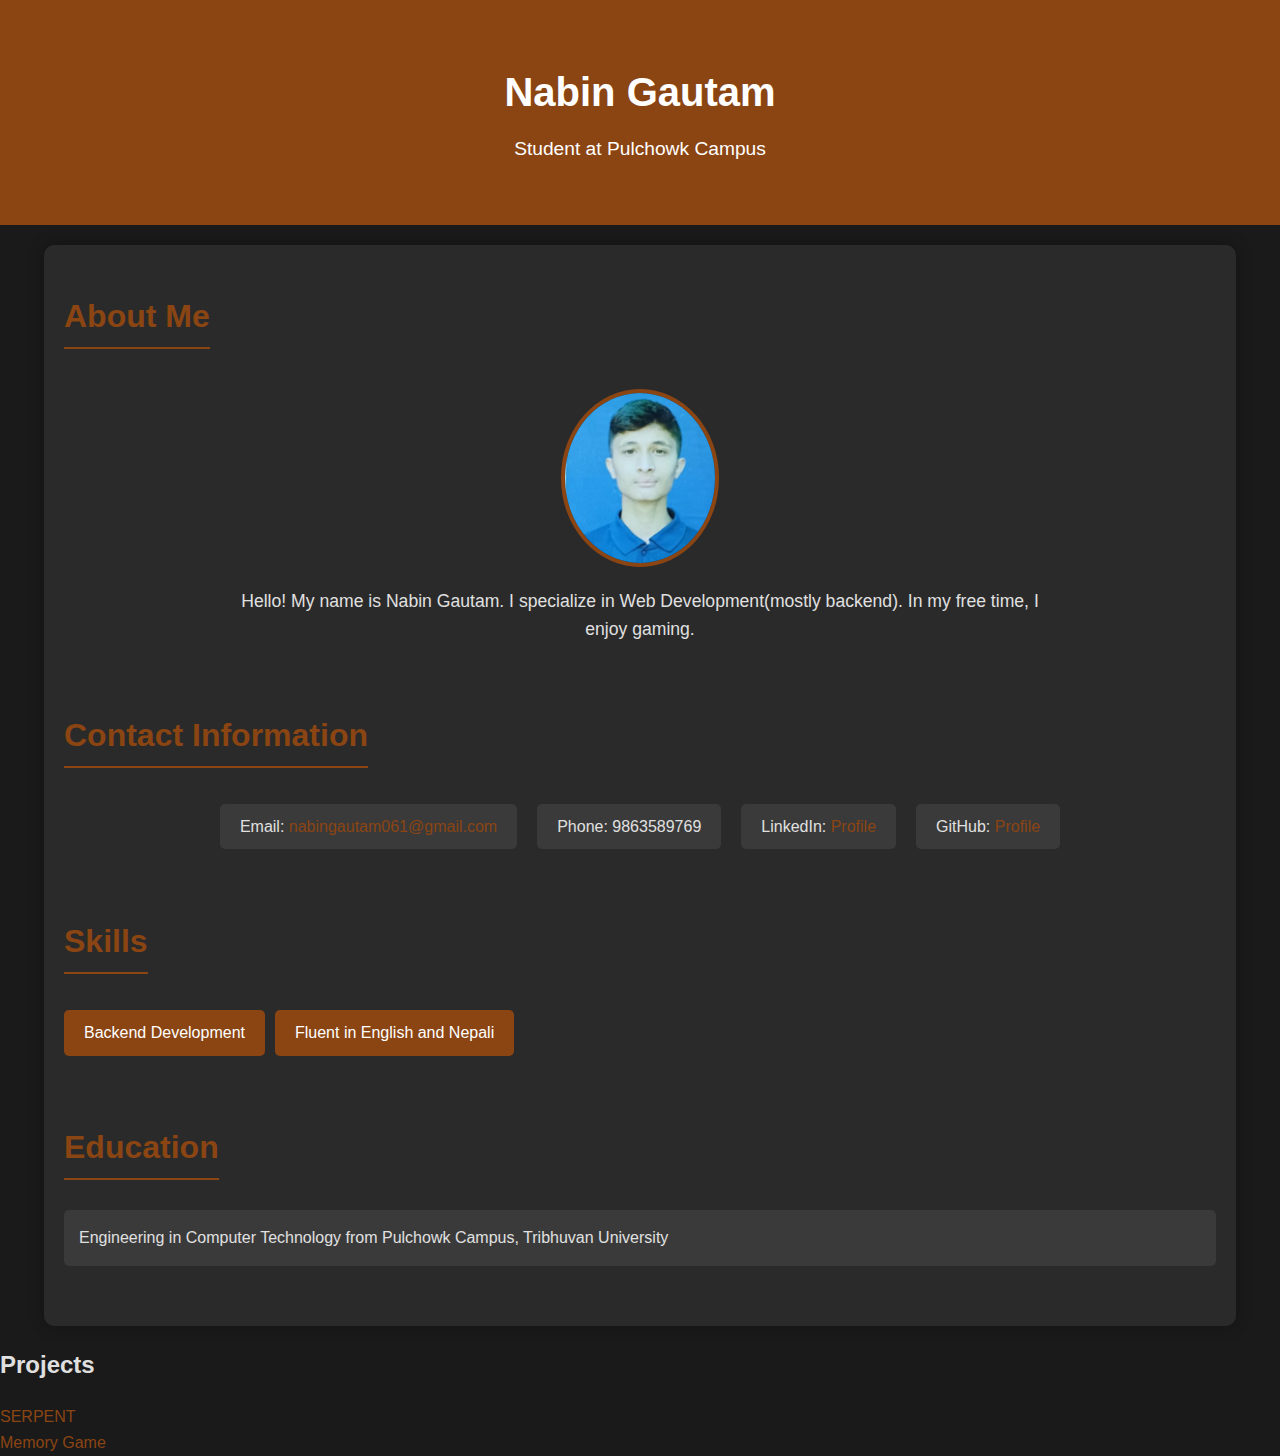
<file: index.html>
<!DOCTYPE html>
<html lang="en">
<head>
    <meta charset="UTF-8">
    <meta name="viewport" content="width=device-width, initial-scale=1.0">
    <title>Nabin's Site</title>
    <style>
        /* General Styles */
        body {
            font-family: 'Arial', sans-serif;
            margin: 0;
            padding: 0;
            background-color: #1a1a1a; /* Dark background */
            color: #e0e0e0; /* Light text for contrast */
            line-height: 1.6;
        }

        a {
            color: #8B4513; /* Brown for links */
            text-decoration: none;
        }

        a:hover {
            text-decoration: underline;
        }

        /* Header */
        header {
            background-color: #8B4513; /* Brown header */
            color: white;
            padding: 60px 0;
            text-align: center;
        }

        header h1 {
            margin: 0;
            font-size: 2.5rem;
        }

        header p {
            margin: 10px 0 0;
            font-size: 1.2rem;
        }

        /* Container */
        .container {
            width: 90%;
            max-width: 1200px;
            margin: 20px auto;
            padding: 20px;
            background-color: #2a2a2a; /* Slightly lighter dark background */
            box-shadow: 0 0 15px rgba(0, 0, 0, 0.3);
            border-radius: 10px;
        }

        /* Profile Image */
        .profile-img {
            max-width: 150px;
            border-radius: 50%;
            display: block;
            margin: 20px auto;
            border: 4px solid #8B4513; /* Brown border */
        }

        /* Sections */
        section {
            margin-bottom: 40px;
        }

        section h2 {
            color: #8B4513; /* Brown for headings */
            font-size: 2rem;
            margin-bottom: 20px;
            border-bottom: 2px solid #8B4513; /* Brown underline */
            display: inline-block;
            padding-bottom: 5px;
        }

        /* About Section */
        #about p {
            text-align: center;
            font-size: 1.1rem;
            max-width: 800px;
            margin: 0 auto;
        }

        /* Contact Information */
        .contact-info {
            list-style-type: none;
            padding: 0;
            display: flex;
            flex-wrap: wrap;
            gap: 20px;
            justify-content: center;
        }

        .contact-info li {
            background-color: #3a3a3a; /* Darker background for contact items */
            padding: 10px 20px;
            border-radius: 5px;
            font-size: 1rem;
            transition: background-color 0.3s ease;
        }

        .contact-info li:hover {
            background-color: #4a4a4a; /* Slightly lighter on hover */
        }

        /* Skills Section */
        #skills ul {
            list-style-type: none;
            padding: 0;
            display: flex;
            flex-wrap: wrap;
            gap: 10px;
        }

        #skills li {
            background-color: #8B4513; /* Brown for skills */
            color: white;
            padding: 10px 20px;
            border-radius: 5px;
            font-size: 1rem;
        }

        /* Experience and Education Sections */
        #experience p,
        #education p {
            background-color: #3a3a3a; /* Darker background for experience/education */
            padding: 15px;
            border-radius: 5px;
            margin: 10px 0;
        }

        /* Responsive Design */
        @media (max-width: 768px) {
            header h1 {
                font-size: 2rem;
            }

            header p {
                font-size: 1rem;
            }

            .profile-img {
                max-width: 120px;
            }

            section h2 {
                font-size: 1.5rem;
            }

            .contact-info {
                flex-direction: column;
                align-items: center;
            }

            .contact-info li {
                width: 100%;
                text-align: center;
            }

            #skills ul {
                flex-direction: column;
            }

            #skills li {
                width: 100%;
                text-align: center;
            }
        }
    </style>
</head>
<body>

    <header>
        <h1>Nabin Gautam</h1>
        <p>Student at Pulchowk Campus</p>
    </header>

    <div class="container">
        <!-- About Section -->
        <section id="about">
            <h2>About Me</h2>
            <img src="photo (1).jpg" alt="Nabin" class="profile-img">
            <p>
                Hello! My name is Nabin Gautam. 
                I specialize in Web Development(mostly backend). In my free time, I enjoy gaming.
            </p>
        </section>

        <!-- Contact Section -->
        <section id="contact">
            <h2>Contact Information</h2>
            <ul class="contact-info">
                <li>Email: <a href="mailto:youremail@example.com">nabingautam061@gmail.com</a></li>
                <li>Phone: 9863589769</li>
                <li>LinkedIn: <a href="https://www.linkedin.com/in/nabin-gautam-27701327b/" target="_blank">Profile</a></li>
                <li>GitHub: <a href="https://github.com/Nabin06" target="_blank">Profile</a></li>
                
            </ul>
        </section>

        <!-- Skills Section -->
        <section id="skills">
            <h2>Skills</h2>
            <ul>
                <li>Backend Development</li>
                <li>Fluent in English and Nepali</li>
            </ul>
        </section>

        <!-- Experience Section -->

        <!-- Education Section -->
        <section id="education">
            <h2>Education</h2>
            <p>
                Engineering in Computer Technology from Pulchowk Campus, Tribhuvan University
            </p>
            <!-- Add more education entries as needed -->
        </section>
    </div>
    <div class="projects">
        <h2>Projects</h2>
     <a  href="https://nabin-gautam.com.np/my-react" target="_blank">SERPENT</a>
        <br/>
        <a  href="project.html" target="_blank">Memory Game</a>
        </div>

</body>
</html>
</file>
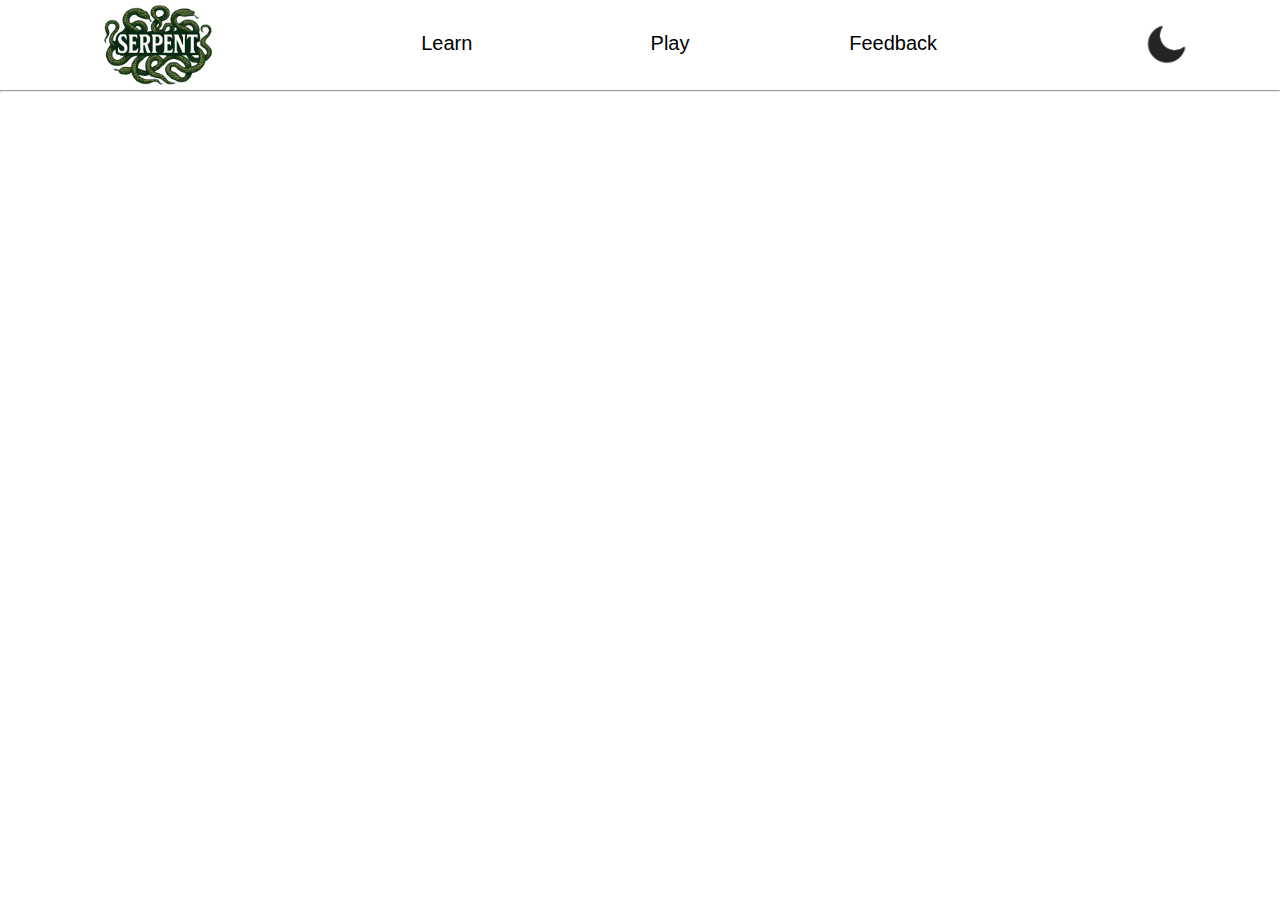
<file: my-react/index.html>
<!doctype html>
<html lang="en">
  <head>
    <meta charset="UTF-8" />
    <meta name="viewport" content="width=device-width, initial-scale=1.0" />
    <title>The Serpent Game</title>
    <script type="module" crossorigin src="/my-react/assets/index-B79R1XJZ.js"></script>
    <link rel="stylesheet" crossorigin href="/my-react/assets/index-CdVIMUvN.css">
  </head>
  <body>
    <div id="root"></div>
  </body>
</html>
</file>
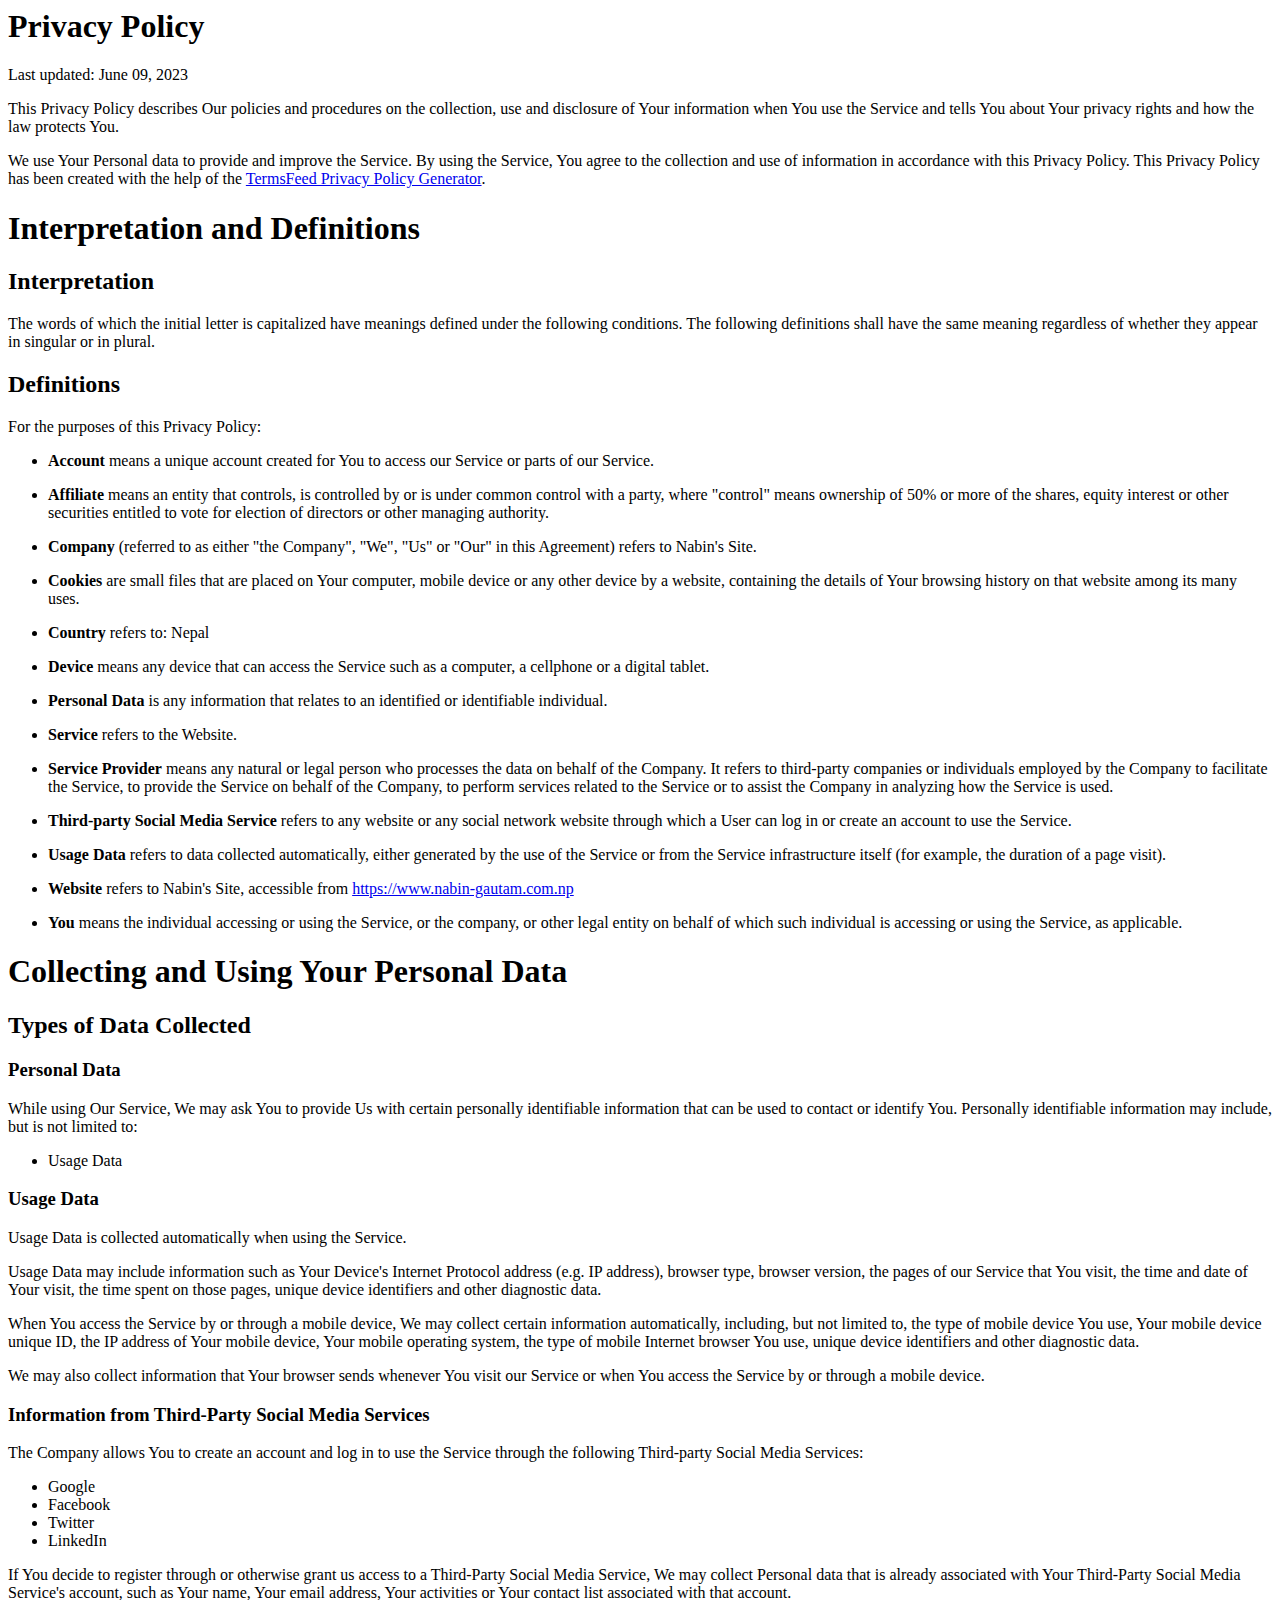
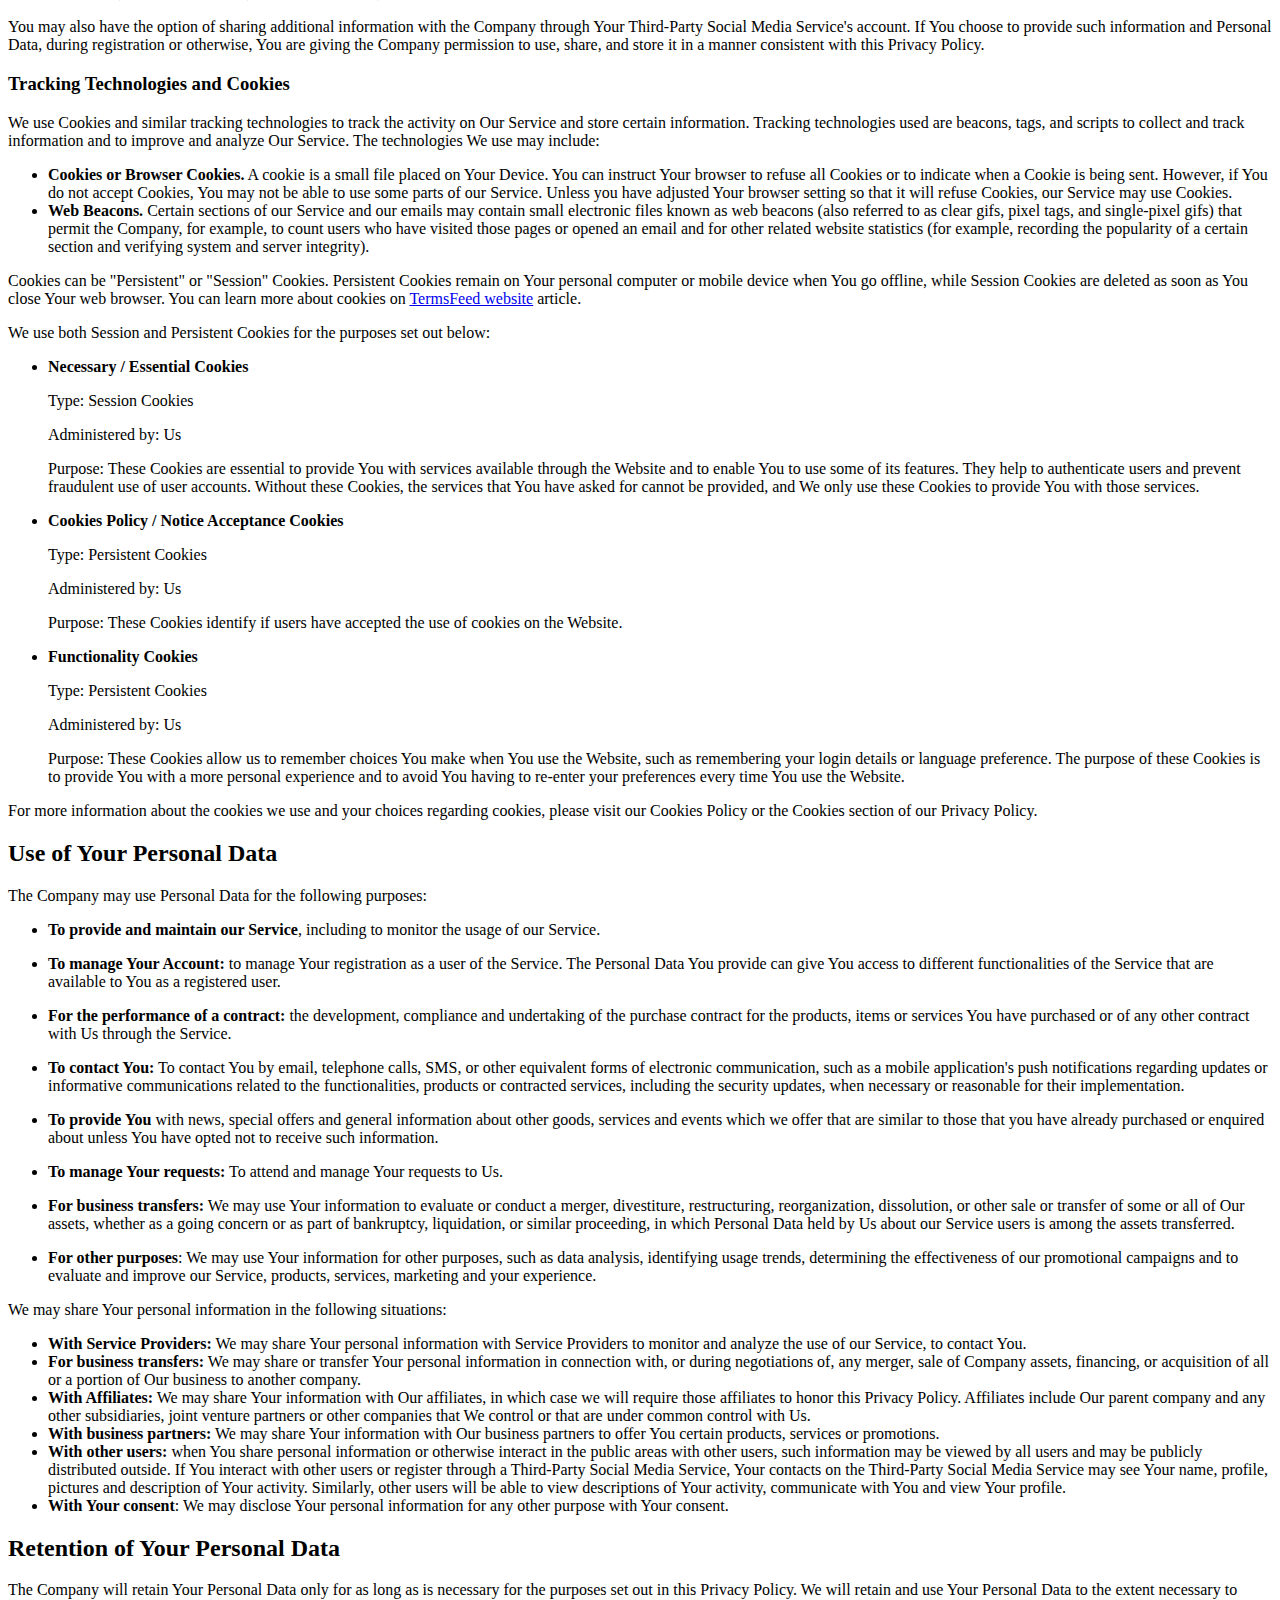
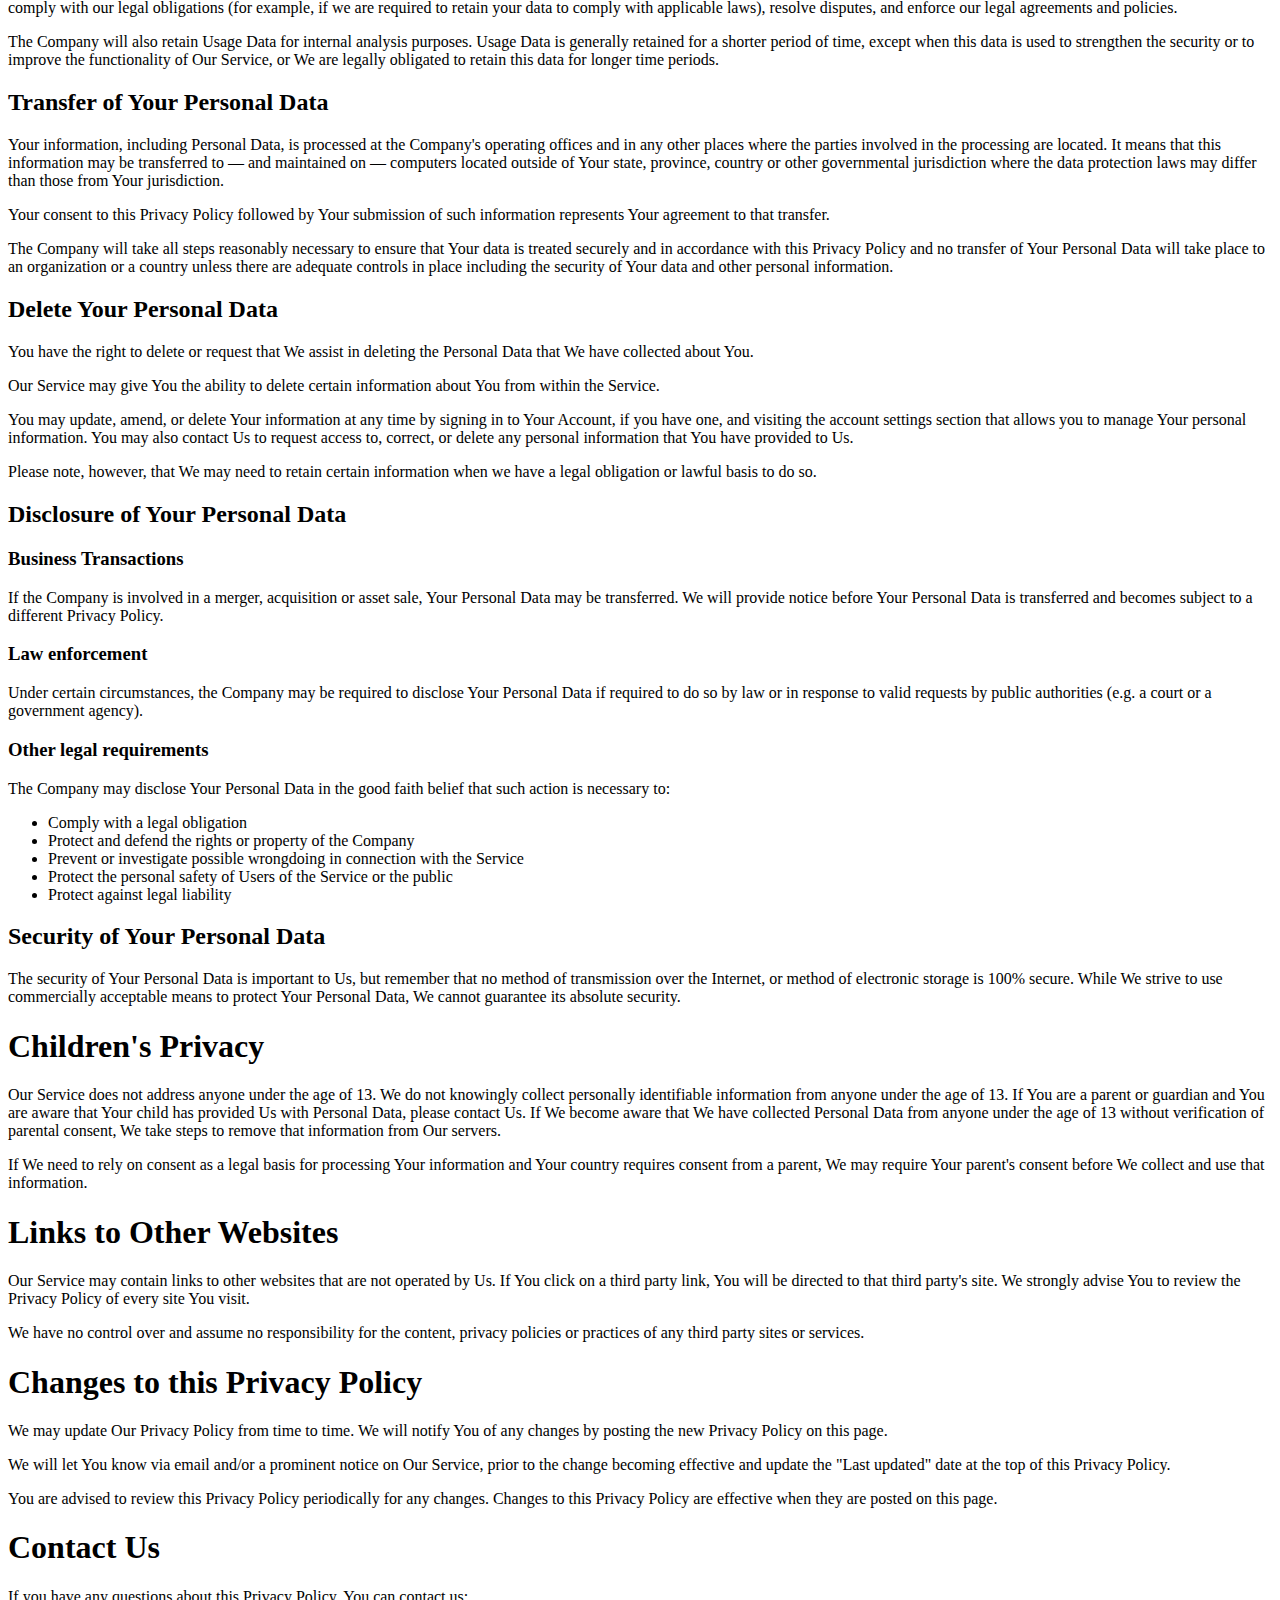
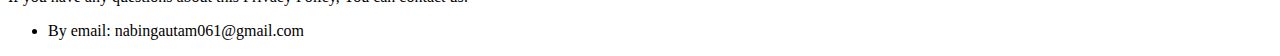
<file: privacy.html>
<html>
    <head>
        <title>Privacy Policy</title>
    </head>
    <body>
        <h1>Privacy Policy</h1>
        <p>Last updated: June 09, 2023</p>
        <p>This Privacy Policy describes Our policies and procedures on the collection, use and disclosure of Your information when You use the Service and tells You about Your privacy rights and how the law protects You.</p>
        <p>We use Your Personal data to provide and improve the Service. By using the Service, You agree to the collection and use of information in accordance with this Privacy Policy. This Privacy Policy has been created with the help of the <a href="https://www.termsfeed.com/privacy-policy-generator/" target="_blank">TermsFeed Privacy Policy Generator</a>.</p>
        <h1>Interpretation and Definitions</h1>
        <h2>Interpretation</h2>
        <p>The words of which the initial letter is capitalized have meanings defined under the following conditions. The following definitions shall have the same meaning regardless of whether they appear in singular or in plural.</p>
        <h2>Definitions</h2>
        <p>For the purposes of this Privacy Policy:</p>
        <ul>
        <li>
        <p><strong>Account</strong> means a unique account created for You to access our Service or parts of our Service.</p>
        </li>
        <li>
        <p><strong>Affiliate</strong> means an entity that controls, is controlled by or is under common control with a party, where &quot;control&quot; means ownership of 50% or more of the shares, equity interest or other securities entitled to vote for election of directors or other managing authority.</p>
        </li>
        <li>
        <p><strong>Company</strong> (referred to as either &quot;the Company&quot;, &quot;We&quot;, &quot;Us&quot; or &quot;Our&quot; in this Agreement) refers to Nabin's Site.</p>
        </li>
        <li>
        <p><strong>Cookies</strong> are small files that are placed on Your computer, mobile device or any other device by a website, containing the details of Your browsing history on that website among its many uses.</p>
        </li>
        <li>
        <p><strong>Country</strong> refers to:  Nepal</p>
        </li>
        <li>
        <p><strong>Device</strong> means any device that can access the Service such as a computer, a cellphone or a digital tablet.</p>
        </li>
        <li>
        <p><strong>Personal Data</strong> is any information that relates to an identified or identifiable individual.</p>
        </li>
        <li>
        <p><strong>Service</strong> refers to the Website.</p>
        </li>
        <li>
        <p><strong>Service Provider</strong> means any natural or legal person who processes the data on behalf of the Company. It refers to third-party companies or individuals employed by the Company to facilitate the Service, to provide the Service on behalf of the Company, to perform services related to the Service or to assist the Company in analyzing how the Service is used.</p>
        </li>
        <li>
        <p><strong>Third-party Social Media Service</strong> refers to any website or any social network website through which a User can log in or create an account to use the Service.</p>
        </li>
        <li>
        <p><strong>Usage Data</strong> refers to data collected automatically, either generated by the use of the Service or from the Service infrastructure itself (for example, the duration of a page visit).</p>
        </li>
        <li>
        <p><strong>Website</strong> refers to Nabin's Site, accessible from <a href="https://www.nabin-gautam.com.np" rel="external nofollow noopener" target="_blank">https://www.nabin-gautam.com.np</a></p>
        </li>
        <li>
        <p><strong>You</strong> means the individual accessing or using the Service, or the company, or other legal entity on behalf of which such individual is accessing or using the Service, as applicable.</p>
        </li>
        </ul>
        <h1>Collecting and Using Your Personal Data</h1>
        <h2>Types of Data Collected</h2>
        <h3>Personal Data</h3>
        <p>While using Our Service, We may ask You to provide Us with certain personally identifiable information that can be used to contact or identify You. Personally identifiable information may include, but is not limited to:</p>
        <ul>
        <li>Usage Data</li>
        </ul>
        <h3>Usage Data</h3>
        <p>Usage Data is collected automatically when using the Service.</p>
        <p>Usage Data may include information such as Your Device's Internet Protocol address (e.g. IP address), browser type, browser version, the pages of our Service that You visit, the time and date of Your visit, the time spent on those pages, unique device identifiers and other diagnostic data.</p>
        <p>When You access the Service by or through a mobile device, We may collect certain information automatically, including, but not limited to, the type of mobile device You use, Your mobile device unique ID, the IP address of Your mobile device, Your mobile operating system, the type of mobile Internet browser You use, unique device identifiers and other diagnostic data.</p>
        <p>We may also collect information that Your browser sends whenever You visit our Service or when You access the Service by or through a mobile device.</p>
        <h3>Information from Third-Party Social Media Services</h3>
        <p>The Company allows You to create an account and log in to use the Service through the following Third-party Social Media Services:</p>
        <ul>
        <li>Google</li>
        <li>Facebook</li>
        <li>Twitter</li>
        <li>LinkedIn</li>
        </ul>
        <p>If You decide to register through or otherwise grant us access to a Third-Party Social Media Service, We may collect Personal data that is already associated with Your Third-Party Social Media Service's account, such as Your name, Your email address, Your activities or Your contact list associated with that account.</p>
        <p>You may also have the option of sharing additional information with the Company through Your Third-Party Social Media Service's account. If You choose to provide such information and Personal Data, during registration or otherwise, You are giving the Company permission to use, share, and store it in a manner consistent with this Privacy Policy.</p>
        <h3>Tracking Technologies and Cookies</h3>
        <p>We use Cookies and similar tracking technologies to track the activity on Our Service and store certain information. Tracking technologies used are beacons, tags, and scripts to collect and track information and to improve and analyze Our Service. The technologies We use may include:</p>
        <ul>
        <li><strong>Cookies or Browser Cookies.</strong> A cookie is a small file placed on Your Device. You can instruct Your browser to refuse all Cookies or to indicate when a Cookie is being sent. However, if You do not accept Cookies, You may not be able to use some parts of our Service. Unless you have adjusted Your browser setting so that it will refuse Cookies, our Service may use Cookies.</li>
        <li><strong>Web Beacons.</strong> Certain sections of our Service and our emails may contain small electronic files known as web beacons (also referred to as clear gifs, pixel tags, and single-pixel gifs) that permit the Company, for example, to count users who have visited those pages or opened an email and for other related website statistics (for example, recording the popularity of a certain section and verifying system and server integrity).</li>
        </ul>
        <p>Cookies can be &quot;Persistent&quot; or &quot;Session&quot; Cookies. Persistent Cookies remain on Your personal computer or mobile device when You go offline, while Session Cookies are deleted as soon as You close Your web browser. You can learn more about cookies on <a href="https://www.termsfeed.com/blog/cookies/#What_Are_Cookies" target="_blank">TermsFeed website</a> article.</p>
        <p>We use both Session and Persistent Cookies for the purposes set out below:</p>
        <ul>
        <li>
        <p><strong>Necessary / Essential Cookies</strong></p>
        <p>Type: Session Cookies</p>
        <p>Administered by: Us</p>
        <p>Purpose: These Cookies are essential to provide You with services available through the Website and to enable You to use some of its features. They help to authenticate users and prevent fraudulent use of user accounts. Without these Cookies, the services that You have asked for cannot be provided, and We only use these Cookies to provide You with those services.</p>
        </li>
        <li>
        <p><strong>Cookies Policy / Notice Acceptance Cookies</strong></p>
        <p>Type: Persistent Cookies</p>
        <p>Administered by: Us</p>
        <p>Purpose: These Cookies identify if users have accepted the use of cookies on the Website.</p>
        </li>
        <li>
        <p><strong>Functionality Cookies</strong></p>
        <p>Type: Persistent Cookies</p>
        <p>Administered by: Us</p>
        <p>Purpose: These Cookies allow us to remember choices You make when You use the Website, such as remembering your login details or language preference. The purpose of these Cookies is to provide You with a more personal experience and to avoid You having to re-enter your preferences every time You use the Website.</p>
        </li>
        </ul>
        <p>For more information about the cookies we use and your choices regarding cookies, please visit our Cookies Policy or the Cookies section of our Privacy Policy.</p>
        <h2>Use of Your Personal Data</h2>
        <p>The Company may use Personal Data for the following purposes:</p>
        <ul>
        <li>
        <p><strong>To provide and maintain our Service</strong>, including to monitor the usage of our Service.</p>
        </li>
        <li>
        <p><strong>To manage Your Account:</strong> to manage Your registration as a user of the Service. The Personal Data You provide can give You access to different functionalities of the Service that are available to You as a registered user.</p>
        </li>
        <li>
        <p><strong>For the performance of a contract:</strong> the development, compliance and undertaking of the purchase contract for the products, items or services You have purchased or of any other contract with Us through the Service.</p>
        </li>
        <li>
        <p><strong>To contact You:</strong> To contact You by email, telephone calls, SMS, or other equivalent forms of electronic communication, such as a mobile application's push notifications regarding updates or informative communications related to the functionalities, products or contracted services, including the security updates, when necessary or reasonable for their implementation.</p>
        </li>
        <li>
        <p><strong>To provide You</strong> with news, special offers and general information about other goods, services and events which we offer that are similar to those that you have already purchased or enquired about unless You have opted not to receive such information.</p>
        </li>
        <li>
        <p><strong>To manage Your requests:</strong> To attend and manage Your requests to Us.</p>
        </li>
        <li>
        <p><strong>For business transfers:</strong> We may use Your information to evaluate or conduct a merger, divestiture, restructuring, reorganization, dissolution, or other sale or transfer of some or all of Our assets, whether as a going concern or as part of bankruptcy, liquidation, or similar proceeding, in which Personal Data held by Us about our Service users is among the assets transferred.</p>
        </li>
        <li>
        <p><strong>For other purposes</strong>: We may use Your information for other purposes, such as data analysis, identifying usage trends, determining the effectiveness of our promotional campaigns and to evaluate and improve our Service, products, services, marketing and your experience.</p>
        </li>
        </ul>
        <p>We may share Your personal information in the following situations:</p>
        <ul>
        <li><strong>With Service Providers:</strong> We may share Your personal information with Service Providers to monitor and analyze the use of our Service,  to contact You.</li>
        <li><strong>For business transfers:</strong> We may share or transfer Your personal information in connection with, or during negotiations of, any merger, sale of Company assets, financing, or acquisition of all or a portion of Our business to another company.</li>
        <li><strong>With Affiliates:</strong> We may share Your information with Our affiliates, in which case we will require those affiliates to honor this Privacy Policy. Affiliates include Our parent company and any other subsidiaries, joint venture partners or other companies that We control or that are under common control with Us.</li>
        <li><strong>With business partners:</strong> We may share Your information with Our business partners to offer You certain products, services or promotions.</li>
        <li><strong>With other users:</strong> when You share personal information or otherwise interact in the public areas with other users, such information may be viewed by all users and may be publicly distributed outside. If You interact with other users or register through a Third-Party Social Media Service, Your contacts on the Third-Party Social Media Service may see Your name, profile, pictures and description of Your activity. Similarly, other users will be able to view descriptions of Your activity, communicate with You and view Your profile.</li>
        <li><strong>With Your consent</strong>: We may disclose Your personal information for any other purpose with Your consent.</li>
        </ul>
        <h2>Retention of Your Personal Data</h2>
        <p>The Company will retain Your Personal Data only for as long as is necessary for the purposes set out in this Privacy Policy. We will retain and use Your Personal Data to the extent necessary to comply with our legal obligations (for example, if we are required to retain your data to comply with applicable laws), resolve disputes, and enforce our legal agreements and policies.</p>
        <p>The Company will also retain Usage Data for internal analysis purposes. Usage Data is generally retained for a shorter period of time, except when this data is used to strengthen the security or to improve the functionality of Our Service, or We are legally obligated to retain this data for longer time periods.</p>
        <h2>Transfer of Your Personal Data</h2>
        <p>Your information, including Personal Data, is processed at the Company's operating offices and in any other places where the parties involved in the processing are located. It means that this information may be transferred to — and maintained on — computers located outside of Your state, province, country or other governmental jurisdiction where the data protection laws may differ than those from Your jurisdiction.</p>
        <p>Your consent to this Privacy Policy followed by Your submission of such information represents Your agreement to that transfer.</p>
        <p>The Company will take all steps reasonably necessary to ensure that Your data is treated securely and in accordance with this Privacy Policy and no transfer of Your Personal Data will take place to an organization or a country unless there are adequate controls in place including the security of Your data and other personal information.</p>
        <h2>Delete Your Personal Data</h2>
        <p>You have the right to delete or request that We assist in deleting the Personal Data that We have collected about You.</p>
        <p>Our Service may give You the ability to delete certain information about You from within the Service.</p>
        <p>You may update, amend, or delete Your information at any time by signing in to Your Account, if you have one, and visiting the account settings section that allows you to manage Your personal information. You may also contact Us to request access to, correct, or delete any personal information that You have provided to Us.</p>
        <p>Please note, however, that We may need to retain certain information when we have a legal obligation or lawful basis to do so.</p>
        <h2>Disclosure of Your Personal Data</h2>
        <h3>Business Transactions</h3>
        <p>If the Company is involved in a merger, acquisition or asset sale, Your Personal Data may be transferred. We will provide notice before Your Personal Data is transferred and becomes subject to a different Privacy Policy.</p>
        <h3>Law enforcement</h3>
        <p>Under certain circumstances, the Company may be required to disclose Your Personal Data if required to do so by law or in response to valid requests by public authorities (e.g. a court or a government agency).</p>
        <h3>Other legal requirements</h3>
        <p>The Company may disclose Your Personal Data in the good faith belief that such action is necessary to:</p>
        <ul>
        <li>Comply with a legal obligation</li>
        <li>Protect and defend the rights or property of the Company</li>
        <li>Prevent or investigate possible wrongdoing in connection with the Service</li>
        <li>Protect the personal safety of Users of the Service or the public</li>
        <li>Protect against legal liability</li>
        </ul>
        <h2>Security of Your Personal Data</h2>
        <p>The security of Your Personal Data is important to Us, but remember that no method of transmission over the Internet, or method of electronic storage is 100% secure. While We strive to use commercially acceptable means to protect Your Personal Data, We cannot guarantee its absolute security.</p>
        <h1>Children's Privacy</h1>
        <p>Our Service does not address anyone under the age of 13. We do not knowingly collect personally identifiable information from anyone under the age of 13. If You are a parent or guardian and You are aware that Your child has provided Us with Personal Data, please contact Us. If We become aware that We have collected Personal Data from anyone under the age of 13 without verification of parental consent, We take steps to remove that information from Our servers.</p>
        <p>If We need to rely on consent as a legal basis for processing Your information and Your country requires consent from a parent, We may require Your parent's consent before We collect and use that information.</p>
        <h1>Links to Other Websites</h1>
        <p>Our Service may contain links to other websites that are not operated by Us. If You click on a third party link, You will be directed to that third party's site. We strongly advise You to review the Privacy Policy of every site You visit.</p>
        <p>We have no control over and assume no responsibility for the content, privacy policies or practices of any third party sites or services.</p>
        <h1>Changes to this Privacy Policy</h1>
        <p>We may update Our Privacy Policy from time to time. We will notify You of any changes by posting the new Privacy Policy on this page.</p>
        <p>We will let You know via email and/or a prominent notice on Our Service, prior to the change becoming effective and update the &quot;Last updated&quot; date at the top of this Privacy Policy.</p>
        <p>You are advised to review this Privacy Policy periodically for any changes. Changes to this Privacy Policy are effective when they are posted on this page.</p>
        <h1>Contact Us</h1>
        <p>If you have any questions about this Privacy Policy, You can contact us:</p>
        <ul>
        <li>By email: nabingautam061@gmail.com</li>
        </ul> 
    </body>
</html>
</file>
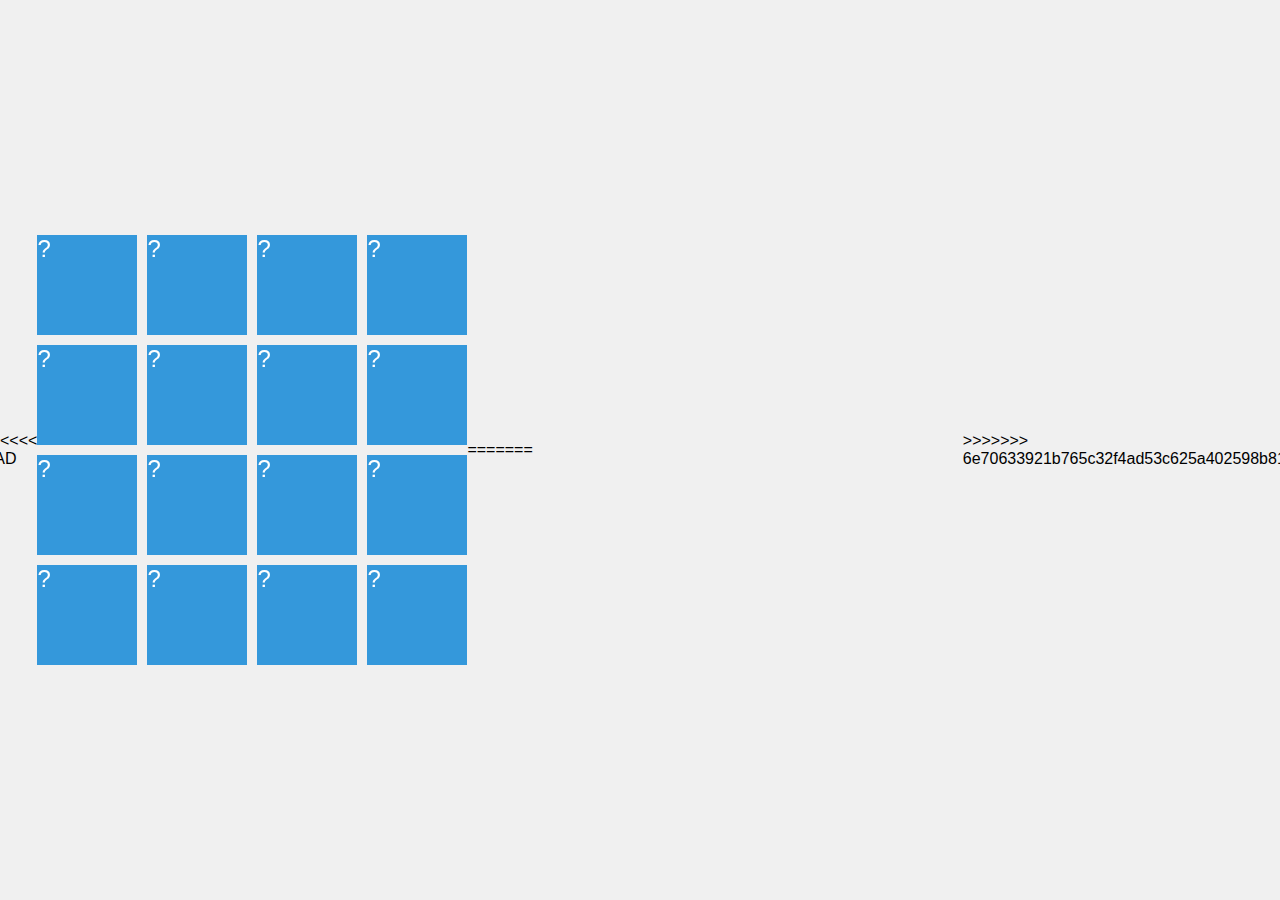
<file: project.html>
<<<<<<< HEAD
<!DOCTYPE html>
<html lang="en">
<head>
    <meta charset="UTF-8">
    <meta name="viewport" content="width=device-width, initial-scale=1.0">
    <title>Memory Game</title>
    <style>
        body {
            display: flex;
            justify-content: center;
            align-items: center;
            height: 100vh;
            margin: 0;
            font-family: 'Arial', sans-serif;
            background-color: #f0f0f0;
        }

        #game-board {
            display: grid;
            grid-template-columns: repeat(4, 100px);
            gap: 10px;
        }

        .card {
            width: 100px;
            height: 100px;
            background-color: #3498db;
            color: #fff;
            font-size: 24px;
            display: flex;
            justify-content: center;
            align-items: center;
            cursor: pointer;
            user-select: none;
            perspective: 1000px;
            transform-style: preserve-3d;
            transition: transform 0.5s;
        }

        .card.flipped {
            transform: rotateY(180deg);
        }

        .card .face {
            position: absolute;
            width: 100%;
            height: 100%;
            backface-visibility: hidden;
        }

        .card .front {
            transform: rotateY(0deg);
        }

        .card .back {
            transform: rotateY(180deg);
        }
    </style>
</head>
<body>

<div id="game-board"></div>

<script>
    const symbols = ['A', 'B', 'C', 'D', 'E', 'F', 'G', 'H'];
    const shuffledSymbols = symbols.concat(symbols).sort(() => Math.random() - 0.5);

    let selectedCards = [];
    let matchedCards = [];

    const gameBoard = document.getElementById('game-board');

    function createCard(symbol, index) {
        const card = document.createElement('div');
        card.classList.add('card');
        card.dataset.index = index;

        const front = document.createElement('div');
        front.classList.add('face', 'front');
        front.textContent = '?';

        const back = document.createElement('div');
        back.classList.add('face', 'back');
        back.textContent = symbol;

        card.appendChild(front);
        card.appendChild(back);

        card.addEventListener('click', () => handleCardClick(card));
        return card;
    }

    function handleCardClick(card) {
        if (selectedCards.length < 2 && !selectedCards.includes(card) && !card.classList.contains('flipped')) {
            card.classList.add('flipped');
            selectedCards.push(card);

            if (selectedCards.length === 2) {
                setTimeout(checkMatch, 800);
            }
        }
    }

    function checkMatch() {
        const [card1, card2] = selectedCards;

        if (card1.textContent === card2.textContent) {
            card1.removeEventListener('click', () => handleCardClick(card1));
            card2.removeEventListener('click', () => handleCardClick(card2));
            matchedCards.push(card1, card2);

            if (matchedCards.length === symbols.length * 2) {
                alert('Congratulations! You won!');
            }
        } else {
            card1.classList.remove('flipped');
            card2.classList.remove('flipped');
        }

        selectedCards = [];
    }

    function initializeGame() {
        for (let i = 0; i < shuffledSymbols.length; i++) {
            const card = createCard(shuffledSymbols[i], i);
            gameBoard.appendChild(card);
        }
    }

    initializeGame();
</script>

</body>
</html>
=======
<!DOCTYPE html>
<html lang="en">
<head>
    <meta charset="UTF-8">
    <meta name="viewport" content="width=device-width, initial-scale=1.0">
    <title>Memory Game</title>
    <style>
        body {
            display: flex;
            justify-content: center;
            align-items: center;
            height: 100vh;
            margin: 0;
            font-family: 'Arial', sans-serif;
            background-color: #f0f0f0;
        }

        #game-board {
            display: grid;
            grid-template-columns: repeat(4, 100px);
            gap: 10px;
        }

        .card {
            width: 100px;
            height: 100px;
            background-color: #3498db;
            color: #fff;
            font-size: 24px;
            display: flex;
            justify-content: center;
            align-items: center;
            cursor: pointer;
            user-select: none;
            perspective: 1000px;
            transform-style: preserve-3d;
            transition: transform 0.5s;
        }

        .card.flipped {
            transform: rotateY(180deg);
        }

        .card .face {
            position: absolute;
            width: 100%;
            height: 100%;
            backface-visibility: hidden;
        }

        .card .front {
            transform: rotateY(0deg);
        }

        .card .back {
            transform: rotateY(180deg);
        }
    </style>
</head>
<body>

<div id="game-board"></div>

<script>
    const symbols = ['A', 'B', 'C', 'D', 'E', 'F', 'G', 'H'];
    const shuffledSymbols = symbols.concat(symbols).sort(() => Math.random() - 0.5);

    let selectedCards = [];
    let matchedCards = [];

    const gameBoard = document.getElementById('game-board');

    function createCard(symbol, index) {
        const card = document.createElement('div');
        card.classList.add('card');
        card.dataset.index = index;

        const front = document.createElement('div');
        front.classList.add('face', 'front');
        front.textContent = '?';

        const back = document.createElement('div');
        back.classList.add('face', 'back');
        back.textContent = symbol;

        card.appendChild(front);
        card.appendChild(back);

        card.addEventListener('click', () => handleCardClick(card));
        return card;
    }

    function handleCardClick(card) {
        if (selectedCards.length < 2 && !selectedCards.includes(card) && !card.classList.contains('flipped')) {
            card.classList.add('flipped');
            selectedCards.push(card);

            if (selectedCards.length === 2) {
                setTimeout(checkMatch, 800);
            }
        }
    }

    function checkMatch() {
        const [card1, card2] = selectedCards;

        if (card1.textContent === card2.textContent) {
            card1.removeEventListener('click', () => handleCardClick(card1));
            card2.removeEventListener('click', () => handleCardClick(card2));
            matchedCards.push(card1, card2);

            if (matchedCards.length === symbols.length * 2) {
                alert('Congratulations! You won!');
            }
        } else {
            card1.classList.remove('flipped');
            card2.classList.remove('flipped');
        }

        selectedCards = [];
    }

    function initializeGame() {
        for (let i = 0; i < shuffledSymbols.length; i++) {
            const card = createCard(shuffledSymbols[i], i);
            gameBoard.appendChild(card);
        }
    }

    initializeGame();
</script>

</body>
</html>
>>>>>>> 6e70633921b765c32f4ad53c625a402598b81e1f
</file>
<file: my-react/assets/index-CdVIMUvN.css>
.body{max-width:100%;margin-left:0;height:100vh;padding-left:10px;margin-top:0;color:#000;font-family:sans-serif}.serpent{color:#fff;font-family:Monotype Corsiva;font-size:10vh;justify-content:center;text-align:center;padding:0;letter-spacing:20px}.body p{font-size:4vh}h2{font-size:7vh;padding-top:10px;text-decoration:underline}.header{display:flex;align-items:center;justify-content:center;position:absolute;height:20vh;max-width:100%;min-width:100%;margin:auto;text-align:center;border-radius:50px;z-index:1}.card .card-image{height:20vh;width:100%;border-radius:30px;border:2px snow}.card{position:relative;max-width:100%}.container{width:100%;transition:.5s}.container.dark{background:#353535;color:#fff;max-width:100%}.container.dark .body{color:#fff;text-shadow:1px 1px 0px #ff0707}.container.light .body{text-shadow:1px 1px 0px #ff0000}*{margin:0}.navbar{max-width:100%;display:flex;align-items:center;justify-content:space-between;padding:0 7%;margin:0}.horizontal-line{border-bottom:1px solid black;width:100%;margin:10px 0}.logo{height:10vh;cursor:pointer}.ull{flex:1;list-style:none;text-align:center;margin-right:45px}.ull li{display:inline-block}.toggle-icon{width:50px;cursor:pointer;margin-left:20px}.learn,.play,.feedback{display:inline-block;position:relative;z-index:1;overflow:hidden;padding:20px 4px;width:9vw;text-decoration:none;color:inherit;font-family:sans-serif;cursor:pointer;font-size:20px;margin:0 50px}.learn:before,.play:before,.feedback:before{content:"";display:block;position:absolute;inset:0;background-color:#747571;transform:scaleX(0);transition:transform .3s ease;z-index:-1;transform-origin:left}.learn:hover:before,.play:hover:before,.feedback:hover:before{transform:scaleX(1);transform-origin:left}link{text-decoration:nonef}h1{display:flex;justify-content:center;font-family:sans-serif}p{font-family:sans-serif;padding:30px;font-size:larger}.feedbackbox{border:1px solid black;width:40vw;height:75vh;justify-self:center;justify-content:center;margin-top:25px;padding-top:20px;border-radius:10px}
</file>
